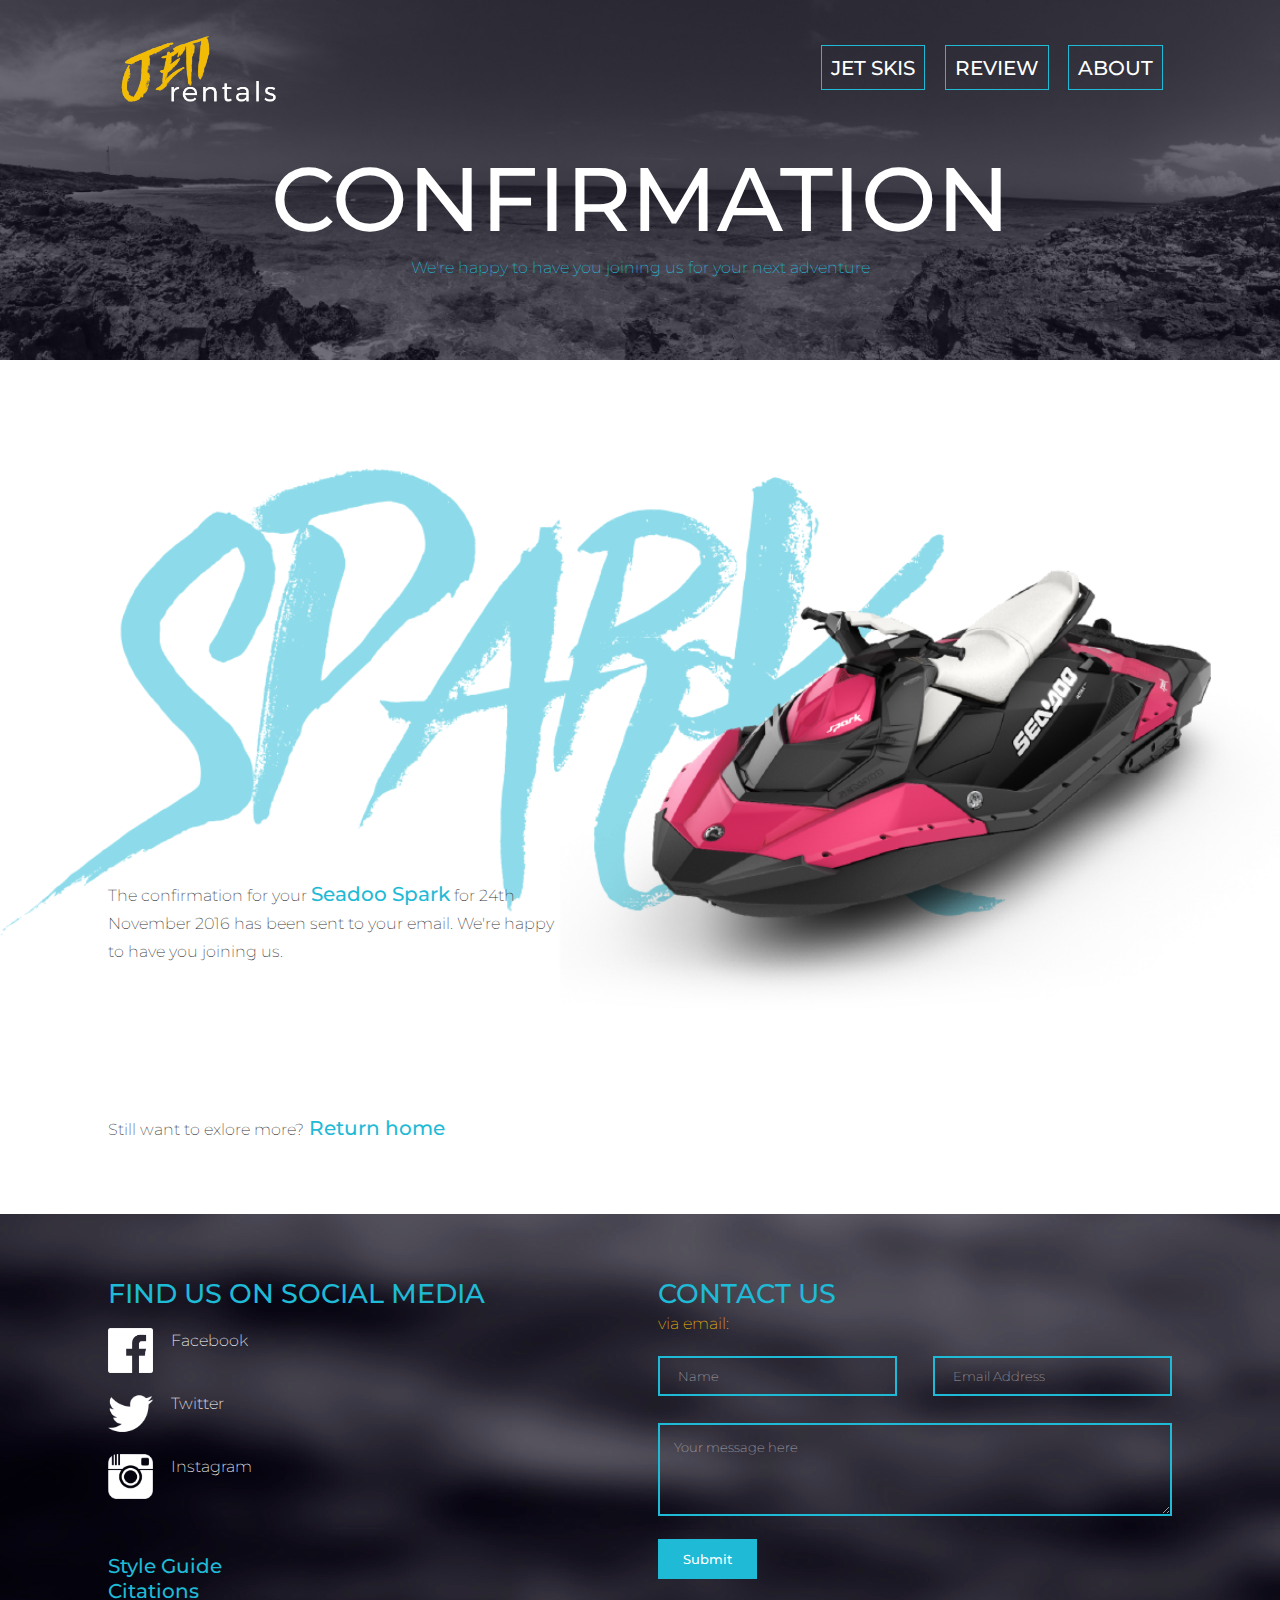
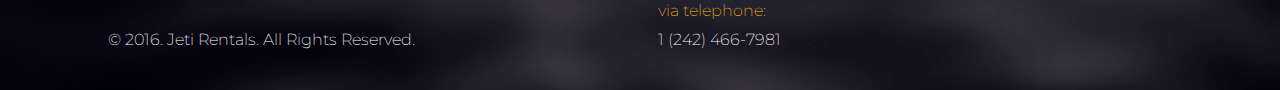
<file: team-potato-bread-website/confirmation.html>
<!doctype html>

<html lang="en">
	<head>
		<meta charset="utf-8">
		<meta name="viewport" content="width=device-width, initial-scale=1.0">

		<title>Jeti Rentals - Order Confirmation</title>

		<link rel="stylesheet" href="css/normalize.css">
		<link rel="stylesheet" href="css/grids.css">
		<link rel="stylesheet" href="css/main.css">
		<link rel="stylesheet" href="css/fonts.css">
		<link rel="stylesheet" href="https://fonts.googleapis.com/css?family=Montserrat">
	</head>

	<body>
		<header class="page-banner grid-row" title="Rocky beach" role="banner">
			<div class="grid-row-section">
				<nav class="grid-col-1of1" role="navigation">
					<div class="menu-logo box">
						<a href="index.html" class="menu-logo box-item" role="button"></a>
					</div>

					<div class="menu-buttons box">
						<a href="index.html#jet-skis" class="box-item" role="button">JET SKIS</a>
						<a href="review.html" class="box-item" role="button">REVIEW</a>
						<a href="about.html" class="box-item" role="button">ABOUT</a>
					</div>
				</nav>
			</div>

			<div class="grid-row-section">
				<div class="grid-col-1of1">
					<h1>CONFIRMATION</h1>
					<p>We're happy to have you joining us for your next adventure</p>
				</div>
			</div>
		</header>

		<div role="main">
			<section>
				<div class="product-image grid-row-section" title="Splash image for the Seadoo Spark"> 
					<div class="grid-col-1of2">
						<p>The confirmation for your <a href="lite.html">Seadoo Spark</a> for 24th November 2016 has been sent to your email. We're happy to have you joining us.</p>
					</div>
				</div>

				<div class="right-align grid-row-section">
					<div class="grid-col-1of1">
						<p>Still want to exlore more?<a href="index.html"> Return home</a></p>
					</div>
				</div>
			</section>
		</div>

		<section class="foot-banner grid-row" title="Closeup of waves on the beach">
			<div class="grid-row-section">
				<div class="grid-col-1of2">
					<h3>FIND US ON SOCIAL MEDIA</h3>

					<div class="box-left box-center-align grid-row">
						<div class="facebook icon box-item  footer-more-space"></div>
						<p class="box-item">Facebook</p>
					</div>

					<div class="box-left box-center-align grid-row">
						<div class="twitter icon box-item footer-more-space"></div>
						<p class="box-item">Twitter</p>
					</div>

					<div class="box-left box-center-align grid-row">
						<div class="instagram icon box-item footer-more-space"></div>
						<p class="box-item">Instagram</p>
					</div>

					<ul>
						<li><a href="styleguide.html">Style Guide</a></li>
						<li><a href="P02_References.pdf">Citations</a></li>
					</ul>
					
				</div>

				<div class="grid-col-1of2">
					<h3>CONTACT US</h3>

					<p class="yellow">via email:</p>

					<form class="footer-form" role="form">
						<div class="grid-col-1of2 remove-padding-left">
							<input type="text" placeholder="Name">
						</div>

						<div class="grid-col-1of2 remove-padding-right">
							<input type="text" placeholder="Email Address">
						</div>

						<textarea name="textarea" rows="4" cols="5" placeholder="Your message here"></textarea>

						<input type="submit" value="Submit" class="small-button" role="button">
					</form>

					<div class="footer-more-space">
						<p class="yellow">via telephone:</p>
						<p class="footer-telephone-2">1 (242) 466-7981</p>
					</div>
				</div>
			</div>

			<div class="grid-row-section">
				<div class="grid-col-1of2">
					<p>© 2016. Jeti Rentals. All Rights Reserved.</p>
				</div>
				<div class="grid-col-1of2">
					<p class="footer-telephone-1">1 (242) 466-7981</p>
				</div>
			</div>
		</section>
	</body>
</html>
</file>
<file: team-potato-bread-website/css/grids.css>
/* IAT 343 Project 2 - Salathiel Wells, Thomas Laurie */

/* ------------------------------------------ Universal ------------------------------------------ */
*, *::after, *::before {
	box-sizing: border-box;
}
/* Universal End */

/* ------------------------------------------ Flexbox ------------------------------------------ */
.box {
	display: flex;
	display: -ms-flex;
	display: -webkit-flex;

	flex-wrap: wrap;
	flex-wrap: -ms-wrap;
	flex-wrap: -webkit-wrap;

	justify-content: space-between;
	justify-content: -ms-space-between;
	justify-content: -webkit-space-between;
}

.box-left {
	display: flex;
	display: -ms-flex;
	display: -webkit-flex;

	flex-wrap: wrap;
	flex-wrap: -ms-wrap;
	flex-wrap: -webkit-wrap;

	justify-content: -ms-left;
	justify-content: -webkit-left;
}
.box-center-align {
	align-items: center;
	align-items: -ms-center;
	align-items: -webkit-center;
}

.box-item {
	flex: 0 1 auto;
}
/* Flexbox End */

/* ------------------------------------------ Grid ------------------------------------------ */
/* Rows */
.grid-row-section {
	width: 100%;

	padding-left: 5rem;
	padding-right: 5rem;
}

.grid-row {
	width: 100%;
}

.grid-row::after {
	content:"";
	display:block;
	clear:both; 
}

.grid-row-section::after {
	content:"";
	display:block;
	clear:both; 
}

.product-info .grid-col-1of2{
		margin-bottom: 2rem;
	}

@media(max-width: 76.25rem){
	.grid-row-section{
		padding: 0 2rem;
	}
}

@media(max-width: 69.1775rem){
	.grid-row-section {
		padding-left: 2rem;
		padding-right: 2rem;
	}
}

@media(max-width: 67.8125rem){
	.grid-row-section{
		padding: 0 1rem;
	}
}

/* Columns */
[class*='grid-col-'] {
	float:left;

	padding-left: 1rem;
	padding-right: 1rem;
}

.grid-col-1of1 {
	width: 100%;
}

.grid-col-1of2{
	width:50%;
}

.grid-col-2of3{
	width:66.6666%;
}

.grid-col-1of3{
	width:33.3333%;
}

.grid-col-1of7{
	width: 16.6666667%;
	/*width:18%;*/
}

.grid-col-6of7{
	width:7%;
}

.product-image .grid-col-1of2{
	padding: 22rem 4rem 0 1rem;
}

@media(max-width: 64.1875rem){
	.grid-col-1of3 {
		width: 50%;
	}

	.grid-col-2of3{
		width:100%;
	}
}

@media(max-width: 44.25rem){
	.grid-col-1of3{
		width:100%;
}
}


@media(max-width: 48.875rem){
	.grid-col-1of2{
		width: 100%; 
	}

	.grid-row-section{
		padding: 0;
	}

	.product-info .grid-col-1of2{
		margin-bottom: 2rem;
	}

	#booking-details .grid-col-1of2{
		width: 50%;
	}
}


@media(max-width: 37.0625rem){
	
	#booking-details .grid-col-1of2{
		width: 100%;
			}
	
	#booking-details .float-right{
		float:left; 
	}
}

@media(max-width: 66.1875rem){
	.grid-col-1of7{
		width: 25%
	}

	.grid-col-6of7{
		width: 25%
	}
}

@media(max-width: 45.375rem){
	.grid-col-1of7{
		width: 35%
	}

	.grid-col-6of7{
		width: 35%
	}
}

@media(max-width: 32.5rem){
	.grid-col-1of7{
		width: 50%
	}

	.grid-col-6of7{
		width: 50%
	}
}

@media(max-width: 24.875rem){
	.grid-col-1of7{
		width: 100%
	}

	.grid-col-6of7{
		width: 100%
	}
}


/* Grid End */
</file>
<file: team-potato-bread-website/css/main.css>
/* IAT 339 Project 2 - Salathiel Wells, Thomas Laurie */

html {
	font-family: "Montserrat", Arial, sans-serif; 
	font-size: 1.125rem;
	font-weight: 200;
}

/* Text */
h1 { /* ALL CAPS */
	font-size: 5rem; /* 80pt */
	font-weight: 500; /* medium */

	color: rgb(255, 255, 255);

	text-align: center; 
	margin-top: 2rem;
	margin-bottom: 0;
}

h2 { /* ALL CAPS */
	font-size: 2.25rem; /* 36pt */
	font-weight: 500; /* medium */

	color: rgb(31, 186, 214);
}

h3 { /* ALL CAPS */
	font-size: 1.5rem; /* 24pt */
	font-weight: 500; /* medium */

	color: rgb(56, 56, 56);
}

h4 { /* Sentence case */
	font-size: 1.125rem; /* 18pt */
	font-weight: 200; /* light */

	color: rgb(56, 56, 56);
}

h5 { /* Sentence case */
	font-size: 1.125rem; /* 18pt */
	font-weight: 200; /* light */

	color: rgb(187, 187, 187);
}

h6 { /* ALL CAPS */
	font-size: 0.875rem; /* 14 pt */
	font-weight: bold; /* bold */
}

p { /* Sentence case */ 
	font-size: 0.875rem; /* 14pt */
	font-weight: 200; /* light */

	color: rgb(56, 56, 56);
	
	line-height: 180%; 
}

a { /* Sentence case */ 
	font-size: 1.125rem; /* 18pt */
	font-weight: 500; /* medium */

	color: rgb(31, 186, 214);

	text-decoration: none;
}

a:hover {
	color: rgb(242, 187, 5);
	cursor: pointer;
	transition: 0.1s ease-in-out;
}

code { /* styleguide only */
	font-size: 0.875rem; /* 14pt */
	font-weight: 200; /* light */

	color: rgb(56, 56, 56);
	
	line-height: 180%; 
}

.normal {
	font-weight: normal;
}

/* Image */
img {
	width: 100%;
}

.reduce-image {
	width:93%;
}

/* Buttons */
.small-button { /* anchor link equivalent */
	font-size: 1.125rem; /* 18pt */
	font-weight: 500; /* medium */
}

.large-button { /* h2 equivalent */
	font-size: 2.25rem; /* 36pt */
	font-weight: 500; /* medium */
	padding: 1rem 3rem;
}

.small-button, .large-button {
	padding: 2rem;
	margin-top: 1rem;

	display: inline-block;

	color: rgb(255, 255, 255);
	background-color: rgb(31, 186, 214);

}

.small-button:hover, .large-button:hover {
	background-color: rgb(242, 187, 5);
	color: rgb(255, 255, 255);
	cursor: pointer;
	transition: 0.1s ease-in-out;
}

#payment-information .small-button {
	padding: 1rem 3rem;
}

#booking-details .small-button {
	padding: 1rem 3rem;
}

#submit-review .small-button {
	padding: 1rem 3rem;
}

.main-page-form .small-button {
	padding: 1rem 3rem;
	margin-top: 1.5rem;
	margin-right: 6.8rem;
}

/* Form Elements */
select {
	-webkit-appearance: none;
	-moz-appearance: none;

	width: 100%;

	padding: 1rem;
	margin-top: 1rem;
	margin-bottom: 1rem;
	border-radius: 0px;
	border: 2px solid rgb(31, 186, 214);

	font-weight: 200; 
	line-height: 1; 
	color: rgb(56, 56, 56);

	
	background: url("../img/dropDown.png") no-repeat right #fff;
	background-size: auto 15%;
	background-position: 97%;
	font-weight: 100; 
	margin-top: 8px;
	border-radius: 0px;
	cursor: pointer;
	background: url("../img/dropDown.png") no-repeat right #fff;
	background-size: auto 15%;
	background-position: 97%
}

select::-ms-expand {
	display: none;
}


select, textarea, input {
	outline-color: rgb(242, 187, 5);
}

input { /* the "user agent stylesheet" overrides some css styling of the attributes in the input tag are not directly set */
	border-style: solid;
	border-width: 0;
}

input[type=text] {
	width: 100%; 
	height: 60px;
	padding-left: 20px;
	margin-top: 8px; 
	/*color: white;*/
	border: 2px solid rgb(31, 186, 214);
	box-sizing: border-box;
}

input[type=date] {
	width: 100%; 
	height: 60px;
	padding-left: 20px;
	margin-top: 1rem; 
	/*color: white;*/
	border: 2px solid rgb(31, 186, 214);
	box-sizing: border-box;
}

input[type=time] {
	width: 100%; 
	height: 60px;
	padding-left: 20px;
	margin-top: 1rem; 
	/*color: white;*/
	border: 2px solid rgb(31, 186, 214);
	box-sizing: border-box;
}

input[type=number] {
	width: 100%; 
	height: 60px;
	padding-left: 20px;
	margin-top: 1rem; 
	/*color: white;*/
	border: 2px solid rgb(31, 186, 214);
	box-sizing: border-box;
}

input[type=number]::-webkit-inner-spin-button, 
input[type=number]::-webkit-outer-spin-button,
input[type=time]::-webkit-inner-spin-button, 
input[type=time]::-webkit-outer-spin-button,
input[type=date]::-webkit-inner-spin-button, 
input[type=date]::-webkit-outer-spin-button {
   opacity: 1;
}

::-webkit-input-placeholder {
	color: rgb(255, 255, 255);
	font-weight: 200; 
}

::-moz-placeholder { /* Firefox 19+ */
  	color: rgb(255, 255, 255);
	font-weight: 200; 
}

:-ms-input-placeholder { /* IE 10+ */
  	color: rgb(255, 255, 255);
	
	font-weight: 200; 
}

:-moz-placeholder { /* Firefox 18- */
  	color: rgb(255, 255, 255);
	font-weight: 200; 
}

table {
	width: 100%;
	text-align: left;
}

td {
	width: 50%;
	padding-top: 1rem;
}

.table-space {
	padding-left: 3rem;
	font-weight: normal;
}

/* Spacing */
section {
	padding: 2rem 0; 
}

ul {
	list-style-type: none;
	padding-top: 2rem;
	padding-left: 0rem;
}


.negative-margin {
	margin-left: -1.5rem
}

.remove-margin {
	margin: 0;
}

.remove-margin-bottom {
	margin-bottom: 0;
}

.add-space {
	margin-bottom: 1rem;
}

.add-top-space {
	margin-top: 5rem;
}

.add-little-top-space {
	margin-top: 3rem;
}

.add-bottom-space {
	margin-bottom:2rem;
}

.less-margin-top {
	margin-top: 1rem;
}

.add-margin-left {
	margin-left: 3rem; 
}

.sentence-form {
	padding-top: 0.6rem;
}

.remove-padding {
	padding-top: 0.4rem;
}

.remove-all-padding {
	padding: 0;
}

.less-padding {
	padding-top: 2rem;
}

#booking-information .grid-col-1of2:nth-child(1) {
	padding-left: 0;
	padding-right: 1rem;
}

#booking-information .grid-col-1of2:nth-child(2) {
	padding-left: 1rem;
	padding-right: 0;
}

#booking-information .small-button {
	padding: 1rem 3rem;
}

@media(max-width: 49.3125rem) {
	#booking-information .small-button {
		float:left;
	}

	#booking-information .grid-col-1of1 {
		padding:0;
	}

	#booking-information .grid-col-1of2:nth-child(2) {
		padding-left:0;
	}
}

@media(max-width: 49.25rem) {
	#booking-information .grid-col-1of2 {
		width: 100%;
		padding:0;
	}
}


.remove-padding-left {
	padding-left: 0;
	padding-right: 1rem;
}

.remove-padding-right {
	padding-left: 1rem;
	padding-right: 0;
}

@media(max-width: 48.875rem) {
	.remove-padding-left, .remove-padding-right {
	padding-left: 0;
	padding-right: 0;
	}
}

/* Alignment */
.float-right {
	float:right;
}

.float-center {
	margin-left:auto;
	margin-right: auto; 
}

/* Buttons */ 
/* buttons usually require specific styling in each use case */

.small-button { /* anchor link size */
	font-size: 1.125rem; /* 18pt */
	font-weight: 500; /* medium */
}



.small-button, .large-button {
	padding: 2rem;
	margin-top: 1rem;

	display: inline-block;

	color: rgb(255, 255, 255);
	background-color: rgb(31, 186, 214);

}

.large-button { /* h2 size */
	font-size: 2.25rem; /* 36pt */
	font-weight: 500; /* medium */
	padding: 1rem 3rem;
}

.small-button:hover, .large-button:hover {
	background-color: rgb(242, 187, 5);
	color: rgb(255, 255, 255); /* keeps the <a> hover-state from creating a blank yellow box */
	cursor: pointer;
	transition: 0.1s ease-in-out;
}

/* Select */
select {
	-moz-appearance: none;
	-webkit-appearance:none;
}

select::-ms-expand {
	display: none;
}

textarea {
	width:100%;
	padding:0.8rem;
	border: 2px solid rgb(31, 186, 214);
	margin-top: 0.5rem;
}


select, textarea, input {
	outline-color: rgb(242, 187, 5);
}

.right { 
	text-align: right; 
}

.left {
	text-align: left;
}

.align-left {
	text-align: left;
}

.align-center {
	text-align: center;
}

/* Color */
#swatch-yellow, #swatch-blue, #swatch-gray, #swatch-black {
	border-width: 0;
	height: 10rem;
	width: 10rem;
	display: inline-block;
	margin-right: 1rem;
	margin-bottom: 1rem;
	padding: 1rem;
}		

#swatch-white {
	border-width: 1px;
	border-style: solid;
	height: 10rem;
	width: 10rem;
	display: inline-block;
	margin-right: 1rem;
	margin-bottom: 1rem;
	padding: 1rem;

	border-color: rgb(56, 56, 56);
	background-color: rgb(255, 255, 255);
}

#swatch-yellow {
	background-color: rgb(242, 187, 5);
}

#swatch-blue {
	background-color: rgb(31, 186, 214);
}

#swatch-gray {
	background-color: rgb(187, 187, 187);
}

#swatch-black {
	background-color: rgb(56, 56, 56);
}

.white {
	color: rgb(255, 255, 255);
}

.black-background { /* styleguide only */
	background-color: rgb(56, 56, 56);
}

.gray-background { /* used for cancel buttons */ /* must come after button styling */
	background-color: rgb(187, 187, 187);
}

.gray-text {
	color: rgb(187, 187, 187);
}

.yellow-text {
	color: rgb(242, 187, 5);
}

/* Other */
iframe {
	border-width: 0;
}
/* Universal End */

/* ------------------------------------------ Header ------------------------------------------ */
/* Home Header */
.head-banner {
	background-image: url("../img/jet-ski-banner.jpg");

    background-attachment: scroll;
    background-position: center;
    background-size: cover;
    background-repeat: no-repeat;


    min-height: 100vh;

    padding-top: 2rem;
    padding-bottom: 2rem;
}

.head-banner h1 { /* Different h1 styling for home header */
	font-size: 3.75rem; /* 60pt */
	margin: 18vh 0 0 0;
	text-align: left;
}

.head-banner p {
	text-align: center; 
	font-weight: normal; 
	/*font-size: 1rem;*/
	color: rgb(31, 186, 214);
}


.suggestion-menu select {
	width: 15rem;
	max-width: 100%;

	padding: 1rem;
	margin: 1rem 2rem 1rem 0;
	border-width: 1px;

	color: rgb(255, 255, 255);
	background-color: rgba(0, 0, 0, 0);
	border-color: rgb(31, 186, 214);	
}

.suggestion-menu input {
	width: 15rem;
	max-width: 100%;

	padding: 1rem;
	margin: 1rem 0 1rem 0;
	border-width: 0;
}

@media(max-width: 24.2rem) {
	.head-banner h1 {
		font-size: 2.5rem;
		margin: 10vh 0 2rem 0;
	}
}

.header-form {
	color:white;
	float:left;
}

/* Page Bannner */
.page-banner {
	background-image: url("../img/home-panorama.jpg"); 

	background-attachment: scroll; 
    background-position: top; 
    background-size: cover;
    background-repeat: no-repeat;
    min-height: 20rem;

    padding-top: 2rem;
    padding-bottom: 2rem;
}

.page-banner img {
	width: 100%;
}

.page-banner p {
	margin-top: 0;
	text-align: center; 

	color: rgb(31, 186, 214);
}

@media(max-width: 44.1875rem) {
	.page-banner h1 {
		font-size: 4rem;
	}
}

@media(max-width: 36.125rem) {
	.page-banner h1 {
		font-size: 3rem;
	}
}

@media(max-width: 29.25rem) {
	.page-banner h1 {
		font-size: 2rem;
	}
}

/* All Banners */
.menu-logo {
	background-image: url("../img/logo.png"); 

	background-attachment: scroll; 
    background-position: top;
    background-size: contain;
    background-repeat: no-repeat;

    width: 10rem;
	height: 4rem;

	float: left;
}

.menu-buttons {
	width: 20rem;
	float: right;
}

.menu-buttons a {
	color: rgb(255, 255, 255);

	text-align: center;

	padding: .5rem;
	margin: .5rem;

	border: 1px solid rgb(31, 186, 214);
}

.menu-buttons a:hover {
	color: rgb(242, 187, 5);
	cursor: pointer;
	transition: 0.1s ease-in-out;
}

/* Product Detail Begin */ 
.page-banner {
	background-image: url("../img/Optimized-home-panorama.jpg"); 

	background-attachment: scroll; 
    background-position: top; 
    background-size: cover;
    background-repeat: no-repeat;
    min-height: 20rem;

    padding-top: 2rem;
    padding-bottom: 2rem;
}

.page-banner img {
	width: 100%;
}

.page-banner p {
	margin-top: 0;
	text-align: center; 

	color: rgb(31, 186, 214);
}


@media(max-width: 43rem) {
	.menu-buttons {
		width: 6rem;

	}

	.menu-buttons a {
		width: 100%;
		font-size: 0.875rem;
	}

	.menu-buttons a:hover {
			color: rgb(255, 255, 255);
			background-color: rgb(242, 187, 5);
			cursor: pointer;
			transition: 0.1s ease-in-out;
	}
}
/* Header End */

/* ------------------------------------------ Footer ------------------------------------------ */
.foot-banner {
	margin-top: 1rem;

	background-image: url("../img/ripples.jpg");

    background-attachment: scroll;
    background-position: center;
    background-size: cover; 
    background-repeat: no-repeat;
}

.icon {
	width: 2.5rem;
	height: 2.5rem;

	margin-right: 1rem; /* space the words from the icons */

	background-attachment: scroll; 
    background-position: center; 
    background-size: cover;
    background-repeat: no-repeat;
}

.facebook {
	background-image: url("../img/facebook-icon.png"); 
}

.twitter {
	background-image: url("../img/twitter-icon.png"); 
}

.instagram {
	background-image: url("../img/instagram-icon.png"); 
}

/* Color Adjustment*/

.footer-more-space{
	margin-top:1rem;
}

.foot-banner p {
	color: rgb(255, 255, 255);
	margin: 0;
}

.foot-banner h3 {
	color: rgb(31, 186, 214);
	margin-bottom: 0;
}

.yellow {
	color: rgb(242, 187, 5) !important;
}

/* Footer Form */
.footer-form input[type=text] {
	width: 100%;
	height: 10px;
	padding: 1rem;
	margin: 1rem 0rem 1rem 0;
	font-size: 0.7rem;
	color: rgb(255, 255, 255);
	background-color: rgba(0, 0, 0, 0);
	border-color: rgb(31, 186, 214);

	border-width: 2px;

	border-style: solid;
}

.facebook:hover{
	background-color: #000; 
	opacity: 0.5;
}


.twitter:hover{
	background-color: #000; 
	opacity: 0.5;
}


.instagram:hover{
	background-color: #000; 
	opacity: 0.5;
}

.footer-form textarea {
	background-color: rgba(0, 0, 0, 0);
	font-size: 0.7rem;
	color: white;
}

.footer-form .small-button {
	padding: 0.7rem 1.4rem;
	font-size: 0.7rem;
}

@media(max-width: 48.75rem) {
	.info-panel{
		height: 450px;
	}

	.footer-form .grid-col-1of2:nth-child(1) {
		width:100%;
	}

	.footer-form .grid-col-1of2:nth-child(2) {
		width:100%;
	}

	.negative-margin {
		margin-left:0;
	}
}


.foot-banner input[type=submit] {
	margin-top: 1rem;
}

/* Bottom Text Responsive Switch */
.footer-telephone-2 {
	visibility: hidden;
	height: 0;
	margin: 0;
	padding: 0;
}

@media(max-width: 46.875rem) {
	.footer-telephone-1 {
		visibility: hidden;
		height: 0;
		margin: 0;
		padding: 0;
	}

	.footer-telephone-2 {
		visibility: visible;
		height: initial;
		margin: initial;
		padding: initial;
	}
}
/* Footer End */

/* ------------------------------------------ Page Specific ------------------------------------------ */
/* ------------------------------------------ Home ------------------------------------------ */
.who-are-we-img {
	background-image: url("../img/beach-copy.jpg");

    background-attachment: scroll; 
    background-position: center; 
    background-size: cover;
    background-repeat: no-repeat;

    height: 20rem;
}

.who-are-we-1 {
	margin-top:0.25rem;
}

.who-are-we-2 {
	visibility: hidden;
	width: 0;
	height: 0;
	margin: 0;
	padding: 0;
}

@media(max-width: 64.1875rem) {
	.who-are-we-1 {
		visibility: hidden;
		width: 0;
		height: 0;
		margin: 0;
		padding: 0;
	}

	.who-are-we-2 {
		visibility: visible;
		width: initial;
		height: initial;
		margin: initial;
		padding: initial;
	}
}	

.jet-ski-panel {
	text-align: center;

	border: 2px solid rgb(31, 186, 214);
	margin-bottom: 1rem;
}

.jet-ski-panel img {
	/*max-width: 100%;*/
	/*height: 100%;*/
	width: 100%;
}


.jet-ski-panel h3 {
	color: rgb(242, 187, 5);
}

.jet-ski-panel a {
	display: inline-block;

	padding-top: 1rem;
	padding-bottom: 1rem;
	margin-bottom: 1rem;
}

.book-button {
	padding: 1rem;
	margin: 1rem 0 1rem 0;

	color: rgb(255, 255, 255);
	background-color: rgb(31, 186, 214);
	border-color: rgb(31, 186, 214);

	border-width: 2px;
}

@media(max-width: 64.1875rem) {
	.jet-ski-panel {
		max-width: 100%;
		margin-top: 2rem;
		/*height: 750px;*/
	}
}

#forecast-embed {
	width: 100%;
	height: 245px;
}
/* Home End */

/* ------------------------------------------ Product Detail ------------------------------------------ */
.product-image {
	background-image: url("../img/spark.png"); 

	background-attachment: scroll;
    background-position: top;
    background-size: contain;
    background-repeat: no-repeat;

	height: 35rem;
	margin-top: 4rem;
}

.product-image img {
	width: 100%;
	margin-top: 4rem;
}

@media(max-width: 61.4375rem) {
	.product-image .grid-col-1of2{
		width: 100%;
		padding: 0;
		margin-top: 45%;
	}

	.product-image{
		height: 100%;
	}
}

.info-panel {
	text-align: center;

	border: 1px solid rgb(31, 186, 214);
	height: 450px;
}

.info-panel h3 {
	color: rgb(242, 187, 5);
}

@media(max-width: 60.5625rem) {
	.info-panel {
		height: 600px;
	}
}

@media(max-width: 48.75rem) {
	.info-panel {
		height: 450px;
	}
}

@media(max-width: 31.5rem) {
	.info-panel {
		height: 650px;
	}
}

.center {
	margin-left: auto; 
	margin-right: auto; 
	float: none;
	width: 100%;
	text-align: center;
}
/* Product Detail End */


/* ------------------------------------------ About ------------------------------------------ */
.values {
	border: 2px solid rgb(242, 187, 5);
	height: 310px;
	margin-bottom: 2rem;
}

@media(max-width: 44.25rem) {
	.values{
	height: 200px
}
}

@media(max-width: 36.5rem) {
	.values{
	height:300px
}
}

@media(max-width: 25rem){
	.values{
	height:400px
}
}

.values h3 {
	font-family: 'Permanent Marker', cursive;

	font-size: 3rem;
	margin: 0;
	text-align: center;

	color: rgb(242, 187, 5);
}

#thomas-portrait {
	background-image: url("../img/jayZ-portrait.jpg");

    background-attachment: scroll; 
    background-position: center; 
    background-size: cover;
    background-repeat: no-repeat;

    width: 100%;
    height: calc(100vh * .8); /* idk what to do with this, maybe fixed height and a media query? */
}

#salathiel-portrait {
	background-image: url("../img/otherPortrait.jpg");

    background-attachment: scroll; 
    background-position: center; 
    background-size: cover;
    background-repeat: no-repeat;

    width: 100%;
    height: calc(100vh * .8); /* idk what to do with this, maybe fixed height and a media query? */
}

.feature-map {
	height:400px;
	filter:grayscale(99%);
	margin-top: 1rem;
}

.feature-map iframe {
	width: 100% !important;
	height: 100% !important;
}

#interactive-map {
	width: 600px;
	height: 500px;
}
/*About End*/ 

/* ------------------------------------------ Review ------------------------------------------ */
.top-space {
	margin-top:2.5rem;
	padding-top: 1rem;
}

.little-more-space {
	margin-top:1rem;
}

.button-top-space {
	margin-top:2.5rem;
	padding-top: 1rem;
}

#submit-review h2 {
	margin: 4rem 0 2rem 0;
}

#submit-review p {
	color: rgb(56, 56, 56);
}

.black-text {
	color:black;
}

.select-option {
	background: white;
	width: 100%;
	padding-left: 2rem; 
	line-height: 1; 
	height: 60px; 
	border: 1px solid rgb(31, 186, 214);
	color: rgb(56, 56, 56);
	font-weight: 100; 
	margin-top: 2rem;
}

.select-hidden {
	display: none;
	visibility: hidden; 
	padding-right: 20px; 
}

.banner-select {
	-webkit-appearance: none;

	width: 100%;
	padding-left: 1rem; 
	line-height: 1; 
	height: 60px; 
	border: 1px solid rgb(31, 186, 214);
	color: white;
	font-weight: 100;
	font-size: 0.8rem; 
	margin-top: 8px;
	border-radius: 0px;
	cursor: pointer;
	background: url("../img/dropDown.png") no-repeat right transparent;
	background-size: auto 15%;
	background-position: 97%
}

option{
	color: rgb(31, 186, 214); 
}

@media(max-width: 46.875rem) {
	.left {
		text-align: left;
	}
}
/* Review End */

/* ------------------------------------------ Book ------------------------------------------ */
#book-img {
	background-image: url("../img/seadoo-spark.png"); 

    background-attachment: scroll;
    background-position: center; 
    background-size: contain;
    background-repeat: no-repeat;

	height: 15rem;
}

.book-panel {
	max-width: 100%;
	text-align: center;
}

#passenger-information .grid-col-1of2:nth-child(1) {
	padding-left: 0;
	padding-right: 1rem;
}

#passenger-information .grid-col-1of2:nth-child(2) {
	padding-left: 1rem;
	padding-right: 0;
}

@media(max-width: 48.875rem) {
	#passenger-information .grid-col-1of2:nth-child(1) {
		padding-left: 0;
		padding-right: 0rem;
	}

	#passenger-information .grid-col-1of2:nth-child(2) {
		padding-left: 0rem;
		padding-right: 0;
	}
}


/* ------------------------------------------ Booking Review ------------------------------------------ */
.summary-panel {
	border: 2px solid rgb(31, 186, 214);
	height: 28rem;
	margin-top: 1rem;
	margin-bottom: 1rem;
}

.summary-panel h2 {
	color: rgb(242, 187, 5);
}
/* Booking Review End */

/* ------------------------------------------ Confirm ------------------------------------------ */
#confirm .right-align {
	text-align: right;
	color: rgb(187, 187, 187); 
}

@media(max-width: 36.25rem) {
	#confirm .right-align {
		text-align: left;
	}
}
/* Confirm End */

/* ------------------------------------------ Styleguide ------------------------------------------ */
.styleguide-panel {
	max-width: 100%;
	text-align: left;

	border: solid;
	border-width: 1px;
	border-color: rgb(31, 186, 214);
	padding: 1rem;

	margin-top: 1rem;
	margin-bottom: 1rem;
}

.grid-highlight { /* styleguide only */
	border-width: 1px;
	border-style: solid;
	border-color: rgb(242, 187, 5);
	padding: 1rem;
}	
/* Styleguide End */
</file>
<file: team-potato-bread-website/css/fonts.css>
@font-face{
	font-family: 'Montserrat'; 
	font-weight: normal; 
	font-style: normal;
	src: url('.../fonts/Montserrat-Regular.otf');
	src: url('.../fonts/Montserrat-Regular.otf?#iefixed') format('otf');
	src: url('.../fonts/Montserrat-Regular.woff');
	src: url('.../fonts/Montserrat-Regular.woff?#iefixed') format('woff');
}

@font-face{
	font-family: 'Montserrat'; 
	font-weight: bold; 
	font-style: normal;
	src: url('.../fonts/Montserrat-Bold.otf');
	src: url('.../fonts/Montserrat-Bold.otf?#iefixed') format('otf');
	src: url('.../fonts/Montserrat-Bold.woff');
	src: url('.../fonts/Montserrat-Bold.woff?#iefixed') format('woff');
}


@font-face{
	font-family: 'Montserrat'; 
	font-weight: 100; 
	font-style: normal;
	src: url('.../fonts/Montserrat-ExtraLight.otf');
	src: url('.../fonts/Montserrat-ExtraLight.otf?#iefixed') format('otf');
	src: url('.../fonts/Montserrat-ExtraLight.woff');
	src: url('.../fonts/Montserrat-ExtraLight.woff?#iefixed') format('woff');
}

@font-face{
	font-family: 'Montserrat'; 
	font-weight: 200; 
	font-style: normal;
	src: url('.../fonts/Montserrat-Light.otf');
	src: url('.../fonts/Montserrat-Light.otf?#iefixed') format('otf');
	src: url('.../fonts/Montserrat-Light.woff');
	src: url('.../fonts/Montserrat-Light.woff?#iefixed') format('woff');
}
}

@font-face{
	font-family: 'Montserrat'; 
	font-weight: 300; 
	font-style: normal;
	src: url('.../fonts/Montserrat-Thin.otf');
	src: url('.../fonts/Montserrat-Thin.otf?#iefixed') format('otf');
	src: url('.../fonts/Montserrat-Thin.woff');
	src: url('.../fonts/Montserrat-Thin.woff?#iefixed') format('woff');
}
}

@font-face{
	font-family: 'Montserrat'; 
	font-weight: 500; 
	font-style: normal;
	src: url('.../fonts/Montserrat-Medium.otf');
	src: url('.../fonts/Montserrat-Medium.otf?#iefixed') format('otf');
	src: url('.../fonts/Montserrat-Medium.woff');
	src: url('.../fonts/Montserrat-Medium.woff?#iefixed') format('woff');
}

@font-face{
	font-family: 'Montserrat'; 
	font-weight: 600; 
	font-style: normal;
	src: url('.../fonts/Montserrat-SemiBold.otf');
	src: url('.../fonts/Montserrat-SemiBold.otf?#iefixed') format('otf');
	src: url('.../fonts/Montserrat-SemiBold.woff');
	src: url('.../fonts/Montserrat-SemiBold.woff?#iefixed') format('woff');
}

@font-face{
	font-family: 'Montserrat'; 
	font-weight: 800; 
	font-style: normal;
	src: url('.../fonts/Montserrat-ExtraBold.otf');
	src: url('.../fonts/Montserrat-ExtraBold.otf?#iefixed') format('otf');
	src: url('.../fonts/Montserrat-ExtraBold.woff');
	src: url('.../fonts/Montserrat-ExtraBold.woff?#iefixed') format('woff');
}

@font-face{
	font-family: 'Montserrat'; 
	font-weight: 900; 
	font-style: normal;
	src: url('.../fonts/Montserrat-Black.otf');
	src: url('.../fonts/Montserrat-Black.otf?#iefixed') format('otf');
	src: url('.../fonts/Montserrat-Black.woff');
	src: url('.../fonts/Montserrat-Black.woff?#iefixed') format('woff');
}
</file>
